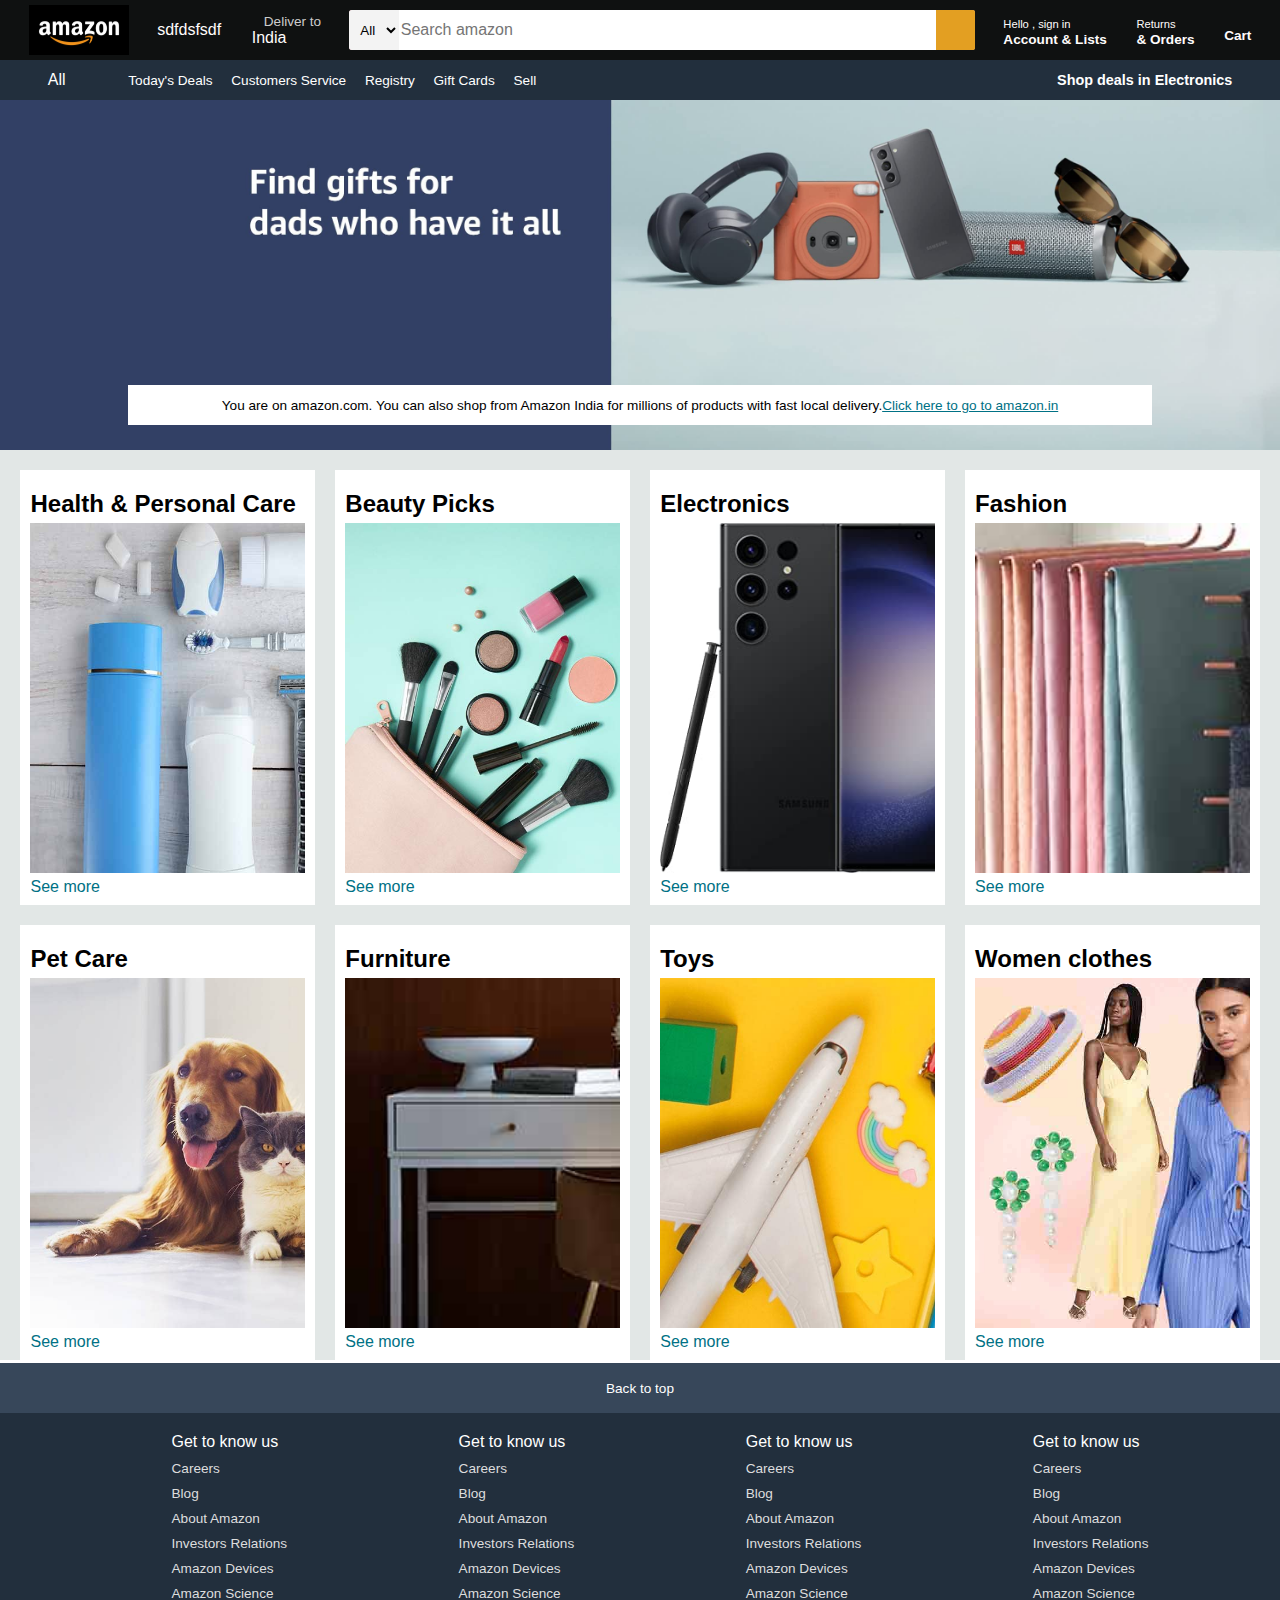
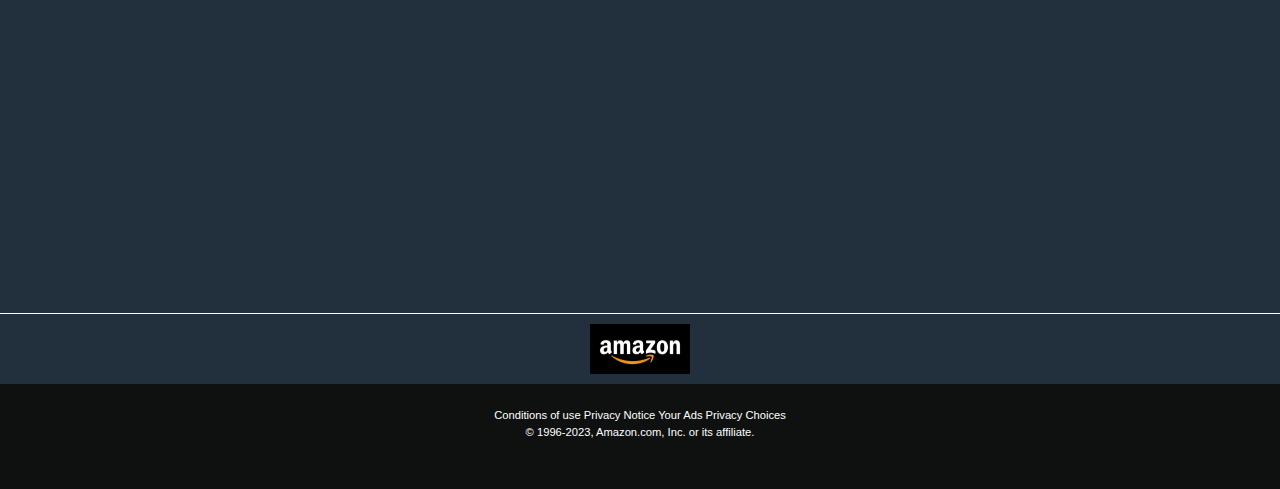
<file: index.html>
<!DOCTYPE html>
<html lang="en">
<head>
    <meta charset="UTF-8">
    <meta name="viewport" content="width=device-width, initial-scale=1.0">
    <title>Amazon</title>
    <link rel="stylesheet" href="https://cdnjs.cloudflare.com/ajax/libs/font-awesome/6.4.0/css/all.min.css" integrity="sha512-iecdLmaskl7CVkqkXNQ/ZH/XLlvWZOJyj7Yy7tcenmpD1ypASozpmT/E0iPtmFIB46ZmdtAc9eNBvH0H/ZpiBw==" crossorigin="anonymous" referrerpolicy="no-referrer" />
    <link rel="stylesheet" href="amazonstyle.css">
</head>
<body>
    <header>
        <div class="navbar">

            <div class="nav-logo border" >
                <div class="logo" ></div>
            </div>sdfdsfsdf

            <div class="nav-address">
             <p class="address-first">Deliver to</p>
             <div class="add-icon">
                <i class="fa-solid fa-location-dot"></i>
                <p class="address-second">India</p>
             </div>
            </div>

            <div class="nav-search">
                <select class="search-select">
                    <option>All</option>
                    <option>Electronic items</option>
                    <option>Mobiles</option>
                    <option>Clothes</option>
                    <option>Households</option>
                    <option>Kids wear</option>
                    <option>Toys</option>
                    <option>Fitness</option>
                </select>
                  <input type="text" placeholder="Search amazon" class="search-input">
                  <div class="search-icon">
                    <i class="fa-solid fa-magnifying-glass"></i>
                  </div>
            </div>

            <div class="signin border">
                <p><span>Hello , sign in</span></p>
                <p class="nav-second">Account & Lists</p>
            </div>

            <div class="nav-return border">
                <p><span>Returns</span></p>
                <p class="nav-second">& Orders</p>
            </div>

            <div class="nav-cart border">
                <i class="fa-solid fa-cart-shopping"></i>
               Cart
            </div>
        </div>
            


            <div class="panel">
             <div class="panel-all">
                <i class="fa-solid fa-bars"></i>
                All
             </div>
              <div class="panel-ops">
                <p>Today's Deals</p>
                <p>Customers Service</p>
                <p>Registry</p>
                <p>Gift Cards</p>
                <p>Sell</p>
              </div>

              <div class="panel-deals">
                Shop deals in Electronics
              </div>
            </div>
       

    </header>


    <div class="hero-section">
        <div class="hero-message">
            You are on amazon.com. You can also shop from Amazon India for millions of products with fast local delivery.   
            <a href="">Click here to go to amazon.in</a>
        </div>
    </div>



    <div class="shop-section">
        <div class="box1 box">
            <div class="box-content">
                <h2>Health & Personal Care</h2>
          <div class="box-img" style="background-image: url('gg.jpeg')"></div>
          <p>See more</p>
            </div>
         
        </div>
        <div class="box2 box">
            <div class="box-content">
                <h2>Beauty Picks</h2>
          <div class="box-img" style="background-image: url('makeup.jpeg')"></div>
          <p>See more</p>
          </div>
        </div>
        <div class="box3 box">
                <div class="box-content">
                    <h2>Electronics</h2>
              <div class="box-img" style="background-image: url('phone.jpeg')"></div>
              <p>See more</p>
                </div>
        </div>
        <div class="box4 box">
                <div class="box-content">
                    <h2>Fashion</h2>
              <div class="box-img" style="background-image: url('clothes.jpeg')"></div>
              <p>See more</p>
                </div>
        </div>


        <div class="box5 box">
            <div class="box-content">
                <h2>Pet Care</h2>
          <div class="box-img" style="background-image: url('dogs.jpeg')"></div>
          <p>See more</p>
            </div>
    </div>

    <div class="box6 box">
        <div class="box-content">
            <h2>Furniture</h2>
      <div class="box-img" style="background-image: url('chair.jpeg')"></div>
      <p>See more</p>
        </div>
</div>

<div class="box7 box">
    <div class="box-content">
        <h2>Toys</h2>
  <div class="box-img" style="background-image: url('toy.jpeg')"></div>
  <p>See more</p>
    </div>
</div>


<div class="box8 box">
    <div class="box-content">
        <h2>Women clothes</h2>
  <div class="box-img" style="background-image: url('women.jpeg')"></div>
  <p>See more</p>
    </div>
   </div>
</div>

<footer>
    <div class="foot-panel1">Back to top</div>
    <div class="foot-panel2">
        <ul>
        <p>Get to know us</p>
        <a>Careers</a>
        <a>Blog</a>
        <a>About Amazon</a>
        <a>Investors Relations</a>
        <a>Amazon Devices</a>
        <a>Amazon Science</a>
        </ul>

        <ul>
            <p>Get to know us</p>
            <a>Careers</a>
            <a>Blog</a>
            <a>About Amazon</a>
            <a>Investors Relations</a>
            <a>Amazon Devices</a>
            <a>Amazon Science</a>
            </ul>

            <ul>
                <p>Get to know us</p>
                <a>Careers</a>
                <a>Blog</a>
                <a>About Amazon</a>
                <a>Investors Relations</a>
                <a>Amazon Devices</a>
                <a>Amazon Science</a>
                </ul>

                <ul>
                    <p>Get to know us</p>
                    <a>Careers</a>
                    <a>Blog</a>
                    <a>About Amazon</a>
                    <a>Investors Relations</a>
                    <a>Amazon Devices</a>
                    <a>Amazon Science</a>
                    </ul>
    </div>

   <div class="foot-panel3">
    <div class="logo"></div>
   </div>



   <div class="foot-panel4">
      <div class="pages">
        <a>Conditions of use</a>
        <a>Privacy Notice</a>
        <a>Your Ads Privacy Choices</a>
      </div>
      <div class="copyright">
        © 1996-2023, Amazon.com, Inc. or its affiliate.
      </div>
   </div>


</footer>
  
    
</body>
</html>
</file>
<file: amazonstyle.css>
* {
    margin: 0;
    font-family: Arial, Helvetica, sans-serif;
    border: border-box;


}

.navbar {
    height: 60px;
    background-color: #0f1111;
    color: rgb(255, 252, 252);
    display: flex;
    align-items: center;
    justify-content: space-evenly;

}

.nav-logo {
    height: 50px;
    width: 100px;
}

.logo {
    background-image: url("amazonlogo.png");
    background-size: cover;
    height: 50px;
    width: 100%;
}

.border {
    border: 1.5px solid transparent;
}

.border:hover {
    border: 1.5px solid rgb(255, 255, 255);

}

  /* ADDRESS */




.address-first {
    color: #cccccc;
    font-size: 0.85rem;
    margin-left: 15px;

}

.address-second {
    font-size: 1rem;
    margin-left: 3px;

}

.add-icon {
    display: flex;

}

/* SEARCH */




 .nav-search{
    display:flex;
    background-color: pink;
    width: 626px;
    height: 40px;
    border-radius : 3px;
    justify-content: space-evenly;

 }

 .nav-search:hover{
    border: 3px solid #e39f22;
 }

 .search-select{
    background-color: #f3f3f3;
    width: 50px;
    text-align:center;
    border-top-left-radius:3px;
    border-bottom-left-radius:3px;
    border:none;
 }

 .search-input{
    width: 100%;
    font-size:1rem;
    border: none;


 }

 .search-icon{
    cursor : pointer;
    width:45px;
    display: flex;
    justify-content: center;
    align-items: center;
    border-top-right-radius:2px;
    border-bottom-right-radius : 2px;
    font-size:1.3rem;
    background-color:#e39f22;
    color: #0f1111
   
 }

 /* SIGN IN */




 span{
    font-size: 0.7rem;


 }
 .nav-second{
    font-size: 0.85rem;
    font-weight:700

 }
 

/* CART */


 .nav-cart i {  
    font-size: 30px;
 }

 .nav-cart{
    font-size: 0.85rem;
    font-weight:700;

 }



 /* Panel */

 .panel{
    height:40px;
    background-color:#222f3d;
    display: flex;
    color: white;
    align-items: center;
    justify-content: space-evenly;
    
 }

 .panel-ops p{
    display: inline;
    margin-left: 15px;
 }

 .panel-ops{
    width: 70%;
    font-size:0.85rem;
    

 }
 .panel-deals{
    font-size:0.9rem;
    font-weight:700;
 }


 /* hero section */

.hero-section{
    background-image: url("Banner.jpeg");
    height: 350px;
    background-size:cover;
    display: flex;
    justify-content: center;
    align-items: end;

}
.hero-message{
    background-color: white;
    color: black;
    height: 40px;
    display: flex;
    align-items: center;
    justify-content: center;
    font-size: 0.85rem;
    width:80%;
    margin-bottom:25px;
   
}

.hero-message a{
    color: #007185;
}


/* shop section */

.shop-section{
    display:flex;
    flex-wrap: wrap;
    justify-content: space-evenly;
    background-color: #e2e7e6;
}


.box{
    /* border: 2px solid black; */
    height: 400px;
    width: 23%;
    background-color: white;
    padding: 20px 0px 15px;
    margin-top:20px;
    
}

.box-img{
    height: 350px;
    margin-top: 5px;
    margin-bottom: 5px;
    background-size: cover;
}

.box-content{
    margin-left:10px;
    margin-right: 10px;
}

.box-content p{
    color: #007185;}
    /* footer */

    footer{
        margin-top: 3px;
    }

    .foot-panel1{
        background-color: #37475a;
        color: white;
        height: 50px;
        display: flex;
        align-items: center;
        justify-content: center;
        font-size: 0.85rem;
    }

    .foot-panel2{
        background-color: #222f3d;
        color:white;
        height: 500px;
        display: flex;
        justify-content: space-evenly;
        /* align-items: center; */
    }

    ul {
        margin-top: 20px;
    }

    ul a {
        display: block;
        font-size: 0.85rem;
        margin-top: 10px;
        color:#dddddd;

    }

    .foot-panel3{
        background-color: #222f3d;
        color: white;
        border-top: 0.5px solid white;
        height: 70px;
        display:flex;
        justify-content: center;
        align-items: center;

    }

    .logo{
        background-image: url("amazonlogo.png");
        background-size: cover;
        height: 50px;
        width: 100px;
    }

    .foot-panel4{
        background-color: #0f1111;
        color:white;
        height: 80px;
        padding-top: 25px;
        font-size:0.7rem;
        text-align: center;
    }


    
   .copyright{
    padding-top: 5px;
   }
</file>
